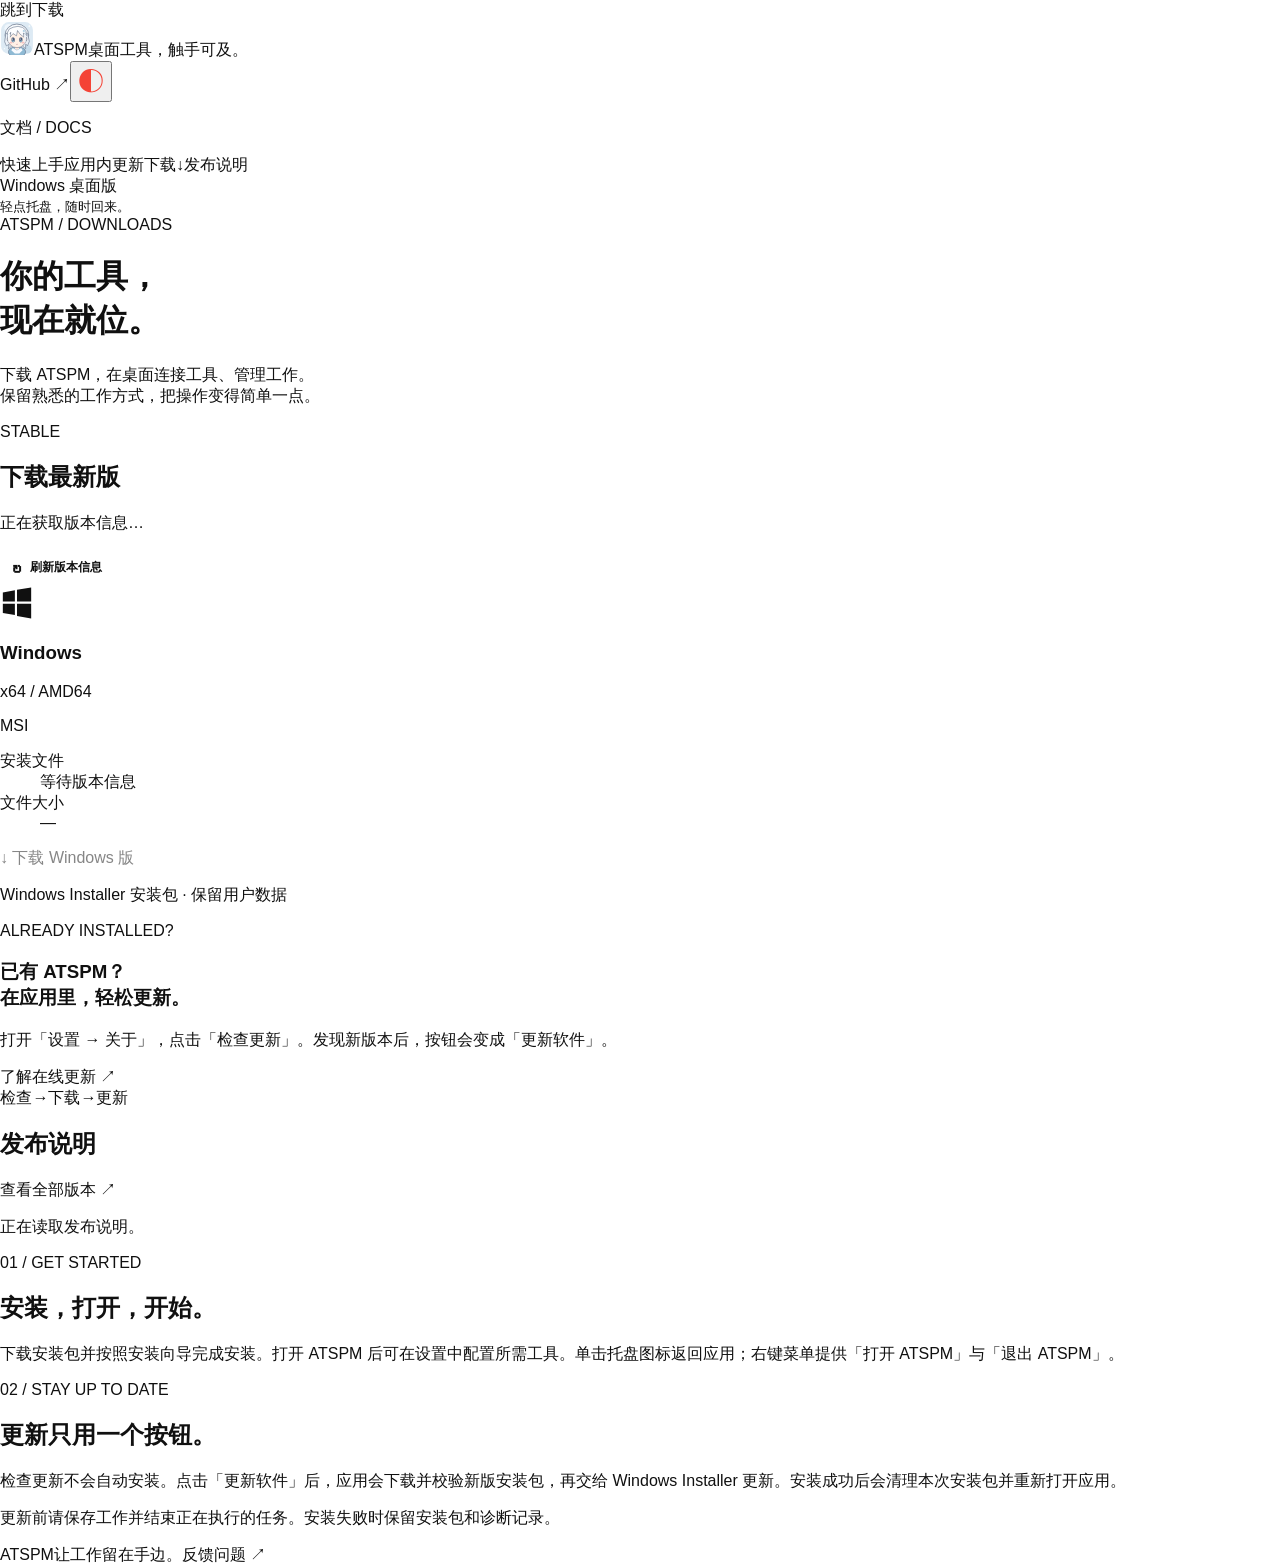
<file: index.html>
<!doctype html>
<html lang="zh-CN">
<head>
  <meta charset="utf-8">
  <meta name="viewport" content="width=device-width,initial-scale=1">
  <meta name="description" content="下载 ATSPM Windows 桌面应用。查看最新版本、发布说明与应用内更新指南。">
  <meta name="color-scheme" content="light dark">
  <title>下载 ATSPM · Windows 桌面应用</title>
  <link rel="icon" href="brand.svg" type="image/svg+xml">
  <link rel="stylesheet" href="site.css">
  <script type="module" src="site.mjs"></script>
</head>
<body>
  <a class="skip" href="#downloads">跳到下载</a>
  <header class="topbar">
    <a class="wordmark" href="./"><img src="brand.svg" alt="" width="34" height="34">ATSPM<span>桌面工具，触手可及。</span></a>
    <nav aria-label="全局导航"><a href="https://github.com/jashd9528/ATSPM" target="_blank" rel="noopener noreferrer">GitHub ↗</a><button id="theme" type="button" aria-label="切换深色主题" title="切换主题">◐</button></nav>
  </header>
  <div class="layout">
    <aside><p class="nav-label">文档 / DOCS</p><nav aria-label="文档"><a href="#start">快速上手</a><a href="#updating">应用内更新</a><a class="selected" href="#downloads" aria-current="page">下载<span>↓</span></a><a href="#notes">发布说明</a></nav><div class="side-note"><span class="dot"></span> Windows 桌面版<br><small>轻点托盘，随时回来。</small></div></aside>
    <main id="downloads">
      <div class="eyebrow">ATSPM / DOWNLOADS</div>
      <h1>你的工具，<br>现在就位<span>。</span></h1>
      <p class="lead">下载 ATSPM，在桌面连接工具、管理工作。<br>保留熟悉的工作方式，把操作变得简单一点。</p>
      <section class="release" aria-labelledby="release-heading">
        <div class="release-top"><div><span class="badge"><span class="dot"></span> STABLE</span><h2 id="release-heading">下载最新版</h2><p id="version" class="muted" role="status">正在获取版本信息…</p></div><button id="refresh" class="subtle" type="button"><span aria-hidden="true">↻</span> 刷新版本信息</button></div>
        <div class="download-grid">
          <article class="download-card"><div class="platform"><svg viewBox="0 0 24 24" width="34" height="34" aria-hidden="true"><path fill="currentColor" d="M2 4.5 10.5 3v8H2zm10-1.8L22 1v10H12zM2 12.5h8.5v8L2 19zm10 0h10V23l-10-1.8z"/></svg><div><h3>Windows</h3><p>x64 / AMD64</p></div><span class="format">MSI</span></div><dl><dt>安装文件</dt><dd id="filename">等待版本信息</dd><dt>文件大小</dt><dd id="size">—</dd></dl><a id="download" class="primary disabled" aria-disabled="true"><span aria-hidden="true">↓</span> 下载 Windows 版</a><p class="micro">Windows Installer 安装包 · 保留用户数据</p></article>
          <article class="update-card"><span class="step">ALREADY INSTALLED?</span><h3>已有 ATSPM？<br>在应用里，轻松更新。</h3><p>打开「设置 → 关于」，点击「检查更新」。发现新版本后，按钮会变成「更新软件」。</p><a href="#updating">了解在线更新 <span aria-hidden="true">↗</span></a><div class="mini-flow"><span>检查</span><i>→</i><span>下载</span><i>→</i><span>更新</span></div></article>
        </div>
        <p id="release-status" class="release-status" role="status" aria-live="polite"></p>
      </section>
      <section id="notes" class="notes" aria-labelledby="notes-heading"><div class="section-head"><h2 id="notes-heading">发布说明</h2><a id="release-link" href="https://github.com/jashd9528/ATSPM/releases" target="_blank" rel="noopener noreferrer">查看全部版本 ↗</a></div><p id="release-notes">正在读取发布说明。</p></section>
      <div class="guide-grid"><section id="start"><span class="step">01 / GET STARTED</span><h2>安装，打开，开始。</h2><p>下载安装包并按照安装向导完成安装。打开 ATSPM 后可在设置中配置所需工具。单击托盘图标返回应用；右键菜单提供「打开 ATSPM」与「退出 ATSPM」。</p></section><section id="updating"><span class="step">02 / STAY UP TO DATE</span><h2>更新只用一个按钮。</h2><p>检查更新不会自动安装。点击「更新软件」后，应用会下载并校验新版安装包，再交给 Windows Installer 更新。安装成功后会清理本次安装包并重新打开应用。</p><p class="muted">更新前请保存工作并结束正在执行的任务。安装失败时保留安装包和诊断记录。</p></section></div>
    </main>
  </div>
  <footer><a class="wordmark" href="./">ATSPM</a><span>让工作留在手边。</span><a href="https://github.com/jashd9528/ATSPM/issues" target="_blank" rel="noopener noreferrer">反馈问题 ↗</a></footer>
</body>
</html>
</file>
<file: site.css>
:root{color-scheme:light;--ink:#101010;--muted:#777;--line:#dedede;--surface:#fff;--background:#fff;--primary:#4ca7dd;--soft:#f1f8fd;--on-primary:#fff;font-family:"Quicksand","Segoe UI","Microsoft YaHei",sans-serif;font-size:16px}
:root[data-theme=dark]{color-scheme:dark;--ink:#eee;--muted:#aaa;--line:#393939;--surface:#1a1a1a;--background:#121212;--primary:#71bce7;--soft:#202b33;--on-primary:#101820}
*{box-sizing:border-box}body{margin:0;color:var(--ink);background:var(--background);min-height:100vh}a{color:inherit;text-decoration:none}button,select{font:inherit}button{cursor:pointer}button:disabled,.disabled{opacity:.5;cursor:default}[hidden]{display:none!important}button,a,select{touch-action:manipulation}button:focus-visible,a:focus-visible,select:focus-visible{outline:2px solid var(--primary);outline-offset:4px}.skip-link{position:fixed;left:15px;top:-100px;padding:10px;background:var(--ink);color:var(--background);z-index:20}.skip-link:focus{top:15px}.docs-header{display:flex;align-items:center;justify-content:space-between;width:min(1120px,100% - 48px);margin:0 auto;padding:18px 0}.brand{font-size:18px;font-weight:720;letter-spacing:-.03em}.header-actions{display:flex;align-items:center;gap:5px}.header-actions>a,.header-actions>button{display:inline-flex;align-items:center;justify-content:center;width:42px;height:42px;background:none;border:0;color:var(--muted);border-radius:50%}.header-actions>a{color:var(--ink);width:34px;height:34px}.header-actions svg{width:20px;height:20px}#theme{font-size:26px;color:#f44336}.header-actions a:hover,.header-actions button:hover{background:var(--soft)}.docs-layout{display:grid;grid-template-columns:190px minmax(0,820px);gap:54px;width:min(1120px,100% - 48px);margin:0 auto;padding:58px 0 110px}.docs-sidebar{position:sticky;top:28px;align-self:start;padding-top:5px}.chapter-nav{display:grid;gap:3px}.chapter-link{display:flex;gap:9px;align-items:center;width:100%;padding:9px 8px;color:var(--muted);border:0;border-radius:9px;background:transparent;font-size:12px;line-height:1.35;text-align:left;cursor:pointer}.chapter-link:hover{color:var(--ink);background:var(--soft)}.chapter-link[aria-current]{color:var(--ink);background:var(--soft);font-weight:680}.chapter-link.subchapter{padding-left:20px}.subchapter>span:first-child{flex:0 0 8px;color:var(--muted)}.chapter-link:not(.subchapter){font-weight:650}.chapter-link:last-child{margin-top:16px;border-top:1px solid var(--line);border-radius:0;padding-top:16px}.docs-intro{max-width:720px;padding-bottom:54px;border-bottom:1px solid var(--line)}.docs-intro--downloads{padding-bottom:0;border-bottom:0}.docs-intro h1{margin:0;font-size:clamp(2.5rem,5vw,4.3rem);font-weight:650;letter-spacing:-.07em;line-height:1.02}.docs-updated{display:block;margin-top:14px;color:var(--muted);font-size:11px}.doc-section{padding:56px 0 0;scroll-margin-top:24px}.doc-section h2{margin:0;font-size:1.45rem;font-weight:680;letter-spacing:-.04em}.step-list{list-style:disc;display:grid;gap:14px;margin:28px 0 0;padding:0 0 0 25px;color:var(--ink);font-size:14px;line-height:1.75}.step-list li{padding-left:8px}.step-list li::marker{color:var(--primary);font-weight:700}.official-guide-link{display:inline-flex;align-items:center;gap:8px;margin-top:24px;padding:10px 13px;color:var(--primary);border:1px solid var(--line);border-radius:9px;background:var(--soft);font-size:13px}.release-card,.notes-card{margin-top:50px;padding:25px;border:1px solid var(--line);border-radius:18px;background:var(--surface)}.release-card-top{display:flex;align-items:flex-start;justify-content:space-between;gap:20px}.release-card-top strong{font-size:22px;font-weight:680;letter-spacing:-.04em}#refresh{display:inline-flex;align-items:center;justify-content:center;gap:8px;min-height:36px;padding:6px 12px;font-size:12px;font-weight:650;border:0;background:none;color:var(--ink);border-radius:8px}#refresh:hover{background:var(--soft)}#refresh>span:first-child{font-size:19px}.release-summary{display:flex;flex-wrap:wrap;gap:8px;margin-top:18px;color:var(--muted);font-size:12px}.release-summary span{padding:5px 9px;border-radius:999px;background:var(--soft)}.artifact-grid{display:grid;grid-template-columns:repeat(2,minmax(0,1fr));gap:14px;margin-top:24px}.artifact-card{display:flex;flex-direction:column;min-width:0;padding:18px;border:1px solid var(--line);border-radius:14px;background:color-mix(in srgb,var(--surface) 72%,var(--soft))}.artifact-card-heading{display:flex;align-items:flex-start;justify-content:space-between;gap:12px}.artifact-card-heading strong{font-size:15px}.artifact-card-heading span{color:var(--muted);font-size:10px;text-transform:uppercase}.artifact-meta{display:grid;gap:10px;margin:18px 0 0}.artifact-meta div{min-width:0}.artifact-meta dt{color:var(--muted);font-size:10px}.artifact-meta dd{margin:4px 0 0;overflow-wrap:anywhere;font-size:12px}.download-button{display:inline-flex;align-items:center;justify-content:center;gap:8px;margin-top:20px;padding:10px 14px;color:var(--on-primary);border-radius:10px;background:var(--primary);font-size:13px}.download-button svg{width:20px;height:20px}.release-error{margin:14px 0 0;color:#c4473a;font-size:12px}.release-error:empty{display:none}.notes-card h2{margin:0 0 10px;font-size:18px}.notes-card p{margin:0;color:var(--muted);font-size:13px;line-height:1.75;white-space:pre-wrap}.docs-footer{display:flex;width:min(1120px,100% - 48px);margin:0 auto;padding:22px 0 30px;color:var(--muted);border-top:1px solid var(--line);font-size:11px}.docs-footer a{margin-inline-start:auto;text-underline-offset:4px}.docs-footer a:hover{color:var(--primary)}.mobile-chapter-picker{display:none}.docs-layout,.docs-sidebar,.docs-content,.doc-section,.release-card,.notes-card{min-width:0}.doc-section h2,.step-list li,.notes-card p,.official-guide-link{overflow-wrap:anywhere}
@media(min-width:1440px){.docs-header,.docs-layout,.docs-footer{width:min(1440px,100% - clamp(80px,8vw,192px))}.docs-layout{grid-template-columns:clamp(224px,17vw,280px) minmax(0,1fr);gap:clamp(48px,4vw,80px);padding-top:clamp(58px,5vw,86px)}.docs-sidebar{max-height:calc(100svh - 56px);overflow-y:auto;scrollbar-gutter:stable}.chapter-link{font-size:13px;line-height:1.5;padding-block:11px}.docs-intro{max-width:860px}.doc-section:not(.doc-section--download){max-width:78ch}.step-list{font-size:15px;line-height:1.85}.artifact-grid{grid-template-columns:repeat(3,minmax(0,1fr))}.notes-card p{max-width:78ch}}
@media(max-width:900px){.docs-layout{grid-template-columns:1fr;gap:26px;padding-top:35px}.docs-sidebar{position:static;padding-top:0}.chapter-nav{display:flex;gap:4px;overflow-x:auto;padding-bottom:3px;scrollbar-width:none}.chapter-link{flex:0 0 auto;width:auto;padding:8px 10px}.chapter-link.subchapter{padding-left:10px}.chapter-link:last-child{margin-top:0;border-top:0;padding:8px 10px}.artifact-grid{grid-template-columns:1fr}}
@media(max-width:600px){body{min-height:100svh}.docs-header,.docs-layout,.docs-footer{width:min(100% - 32px,1120px)}.docs-header{padding-top:max(12px,env(safe-area-inset-top));gap:12px}.header-actions{flex-shrink:0}.brand{font-size:16px}.docs-layout{gap:22px;padding-top:12px;padding-bottom:38px}.docs-sidebar{position:sticky;top:0;z-index:6;padding:8px 0;background:var(--background)}.chapter-nav{display:none}.mobile-chapter-picker{display:flex;align-items:center;gap:10px;font-size:12px;color:var(--muted)}.mobile-chapter-picker>span{flex-shrink:0}.mobile-chapter-picker select{flex:1;min-width:0;max-width:100%;min-height:44px;padding:10px 12px;color:var(--ink);background:var(--surface);border:1px solid var(--line);border-radius:8px;font-size:14px}.docs-intro{padding-bottom:28px}.docs-intro h1{font-size:clamp(1.8rem,8vw,2.4rem);letter-spacing:-.04em;line-height:1.12}.docs-intro--downloads{padding-bottom:0}.doc-section{padding-top:32px;scroll-margin-top:82px}.doc-section h2{font-size:1.18rem;line-height:1.4}.step-list{margin-top:18px;padding-left:20px;gap:12px;font-size:14px}.step-list li{padding-left:3px}.official-guide-link{min-height:44px;max-width:100%;line-height:1.5;margin-top:18px}.release-card,.notes-card{padding:16px;margin-top:22px;border-radius:12px}.release-card-top{flex-direction:column;gap:10px;align-items:stretch}.release-card-top strong{font-size:19px}#refresh{align-self:flex-start;max-width:100%;min-height:44px}.artifact-grid{margin-top:16px;gap:12px}.artifact-card{padding:14px}.download-button{min-height:44px}.docs-footer{align-items:flex-start;padding-bottom:max(24px,env(safe-area-inset-bottom));gap:12px;flex-wrap:wrap}}
@media(prefers-reduced-motion:reduce){html{scroll-behavior:auto}}
</file>
